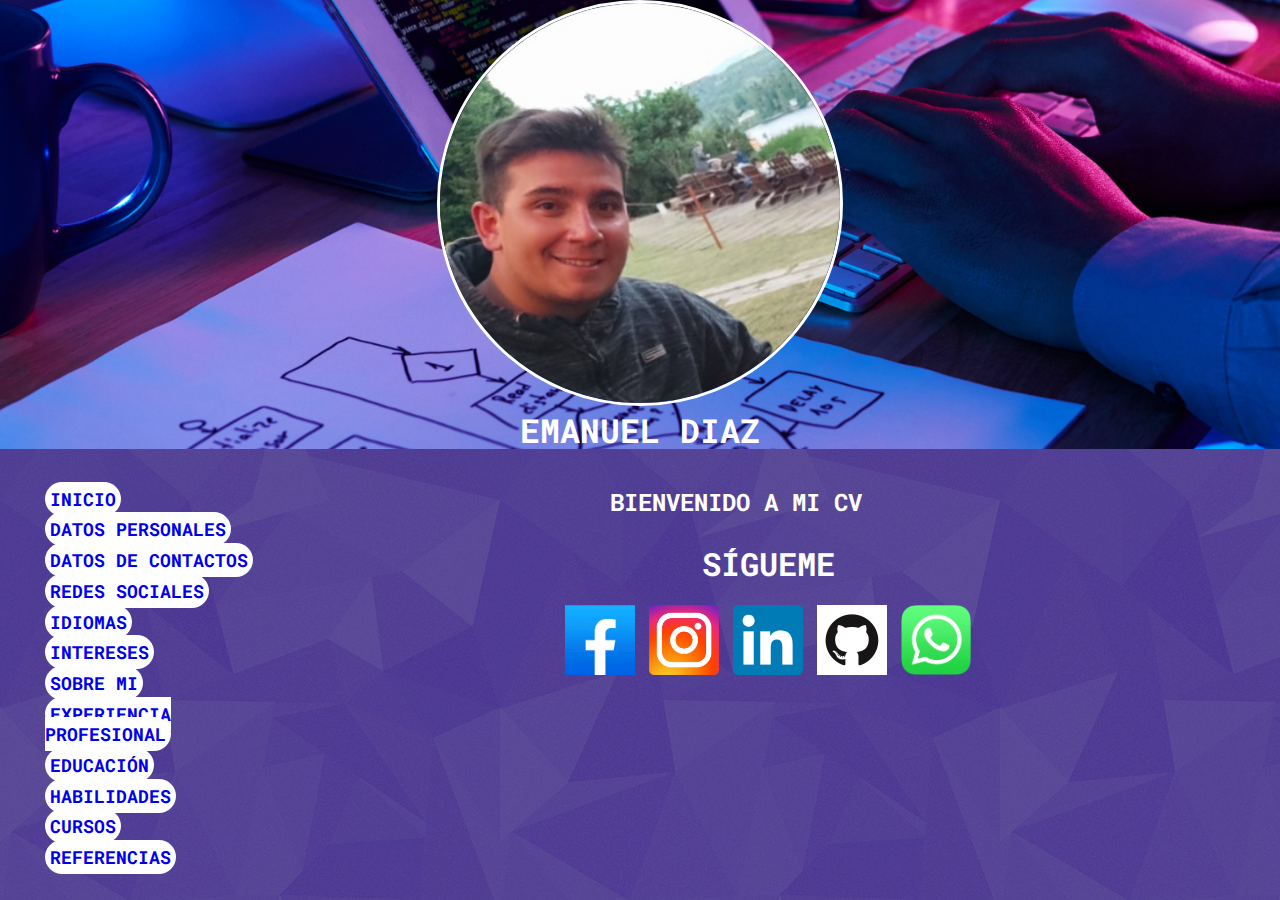
<file: index.html>
<!DOCTYPE html>
<html lang="es">

<head>
  <title>CURRICULUM VITAE</title>
  <meta charset="UTF-8">
  <meta http-equiv="X-UA-Compatible" content="IE=edge,chrome=1">
  <link rel="stylesheet" type="text/css" href="css/normalize.css">
  <link rel="stylesheet"  href="/css/styles.css">
</head>

<body>
  <header>
    <section id="portada">    
      <img alt="Mi foto" class="img-circle" src="img/foto-perfil.jpg">
      <p>EMANUEL DIAZ</p>
    </section>
  </header>

  <main>
    <section class="sidebar">
      <nav id="sidebar-menu">
        <ul>
          <li><a href="/index.html">INICIO</a></li>
          <li><a href="./personales.html">DATOS PERSONALES</a></li>
          <li><a href="./contacto.html">DATOS DE CONTACTOS</a></li>
          <li><a href="./redes.html">REDES SOCIALES</a></li>
          <li><a href="./idiomas.html">IDIOMAS</a></li>
          <li><a href="./intereses.html">INTERESES</a></li>
          <li><a href="./sobremi.html">SOBRE MI</a></li>
          <li><a href="./experienciaprofesional.html">EXPERIENCIA PROFESIONAL</a></li>
          <li><a href="./educacion.html">EDUCACIÓN</a></li>
          <li><a href="./habilidades.html">HABILIDADES</a></li>
          <li><a href="./curso.html">CURSOS</a></li>
          <li><a href="referencias.html">REFERENCIAS</a></li>
        </ul>
      </nav>
    </section>
    

    <section id="content">
      <h1>BIENVENIDO A MI CV</h1>
      <div id="content-description">
      </div>
    </section>
    <section id="contact">
      <h1>SÍGUEME</h1>
      <div>
        <a href="https://www.facebook.com/emanueldiaz15/">
          <img alt="emanueldiaz15" src="img/logo-fb.png" />
        </a>
        <a href="https://www.instagram.com/emaanueldiaz/">
          <img alt="emaanueldiaz" src="img/instagram-logo.jpg">
        </a>
        <a href="https://www.linkedin.com/in/emaanueldiaz/">
          <img src="img/linkedin logo.png" alt="emaanueldiaz">
        </a>
        <a href="https://github.com/emaanueldiaz">
          <img alt="emaanueldiaz" src="img/logo-gh.png">
        </a>
        <a href="https://wa.link/h131d9">
          <img alt="MI WSP" src="img/whatsApp-logo.png">
        </a>
      </div>
  </main>

<!--- <footer>
    <section id="contact">
      <h1><span>Sígueme</span></h1>
      <div>
        <a href="https://www.facebook.com/emanueldiaz15/">
          <img alt="emanueldiaz15" src="img/logo-fb.png" />
        </a>
        <a href="https://www.instagram.com/emaanueldiaz/">
          <img alt="emaanueldiaz" src="img/instagram-logo.jpg">
        </a>
        <a href="https://www.linkedin.com/in/emaanueldiaz/">
          <img src="img/linkedin logo.png" alt="emaanueldiaz">
        </a>
        <a href="https://github.com/emaanueldiaz">
          <img alt="emaanueldiaz" src="img/logo-gh.png">
        </a>
        <a href="https://wa.link/h131d9">
          <img alt="MI WSP" src="img/whatsApp-logo.png">
        </a>
      </div>
</footer> -->
</body>

</html>
</file>
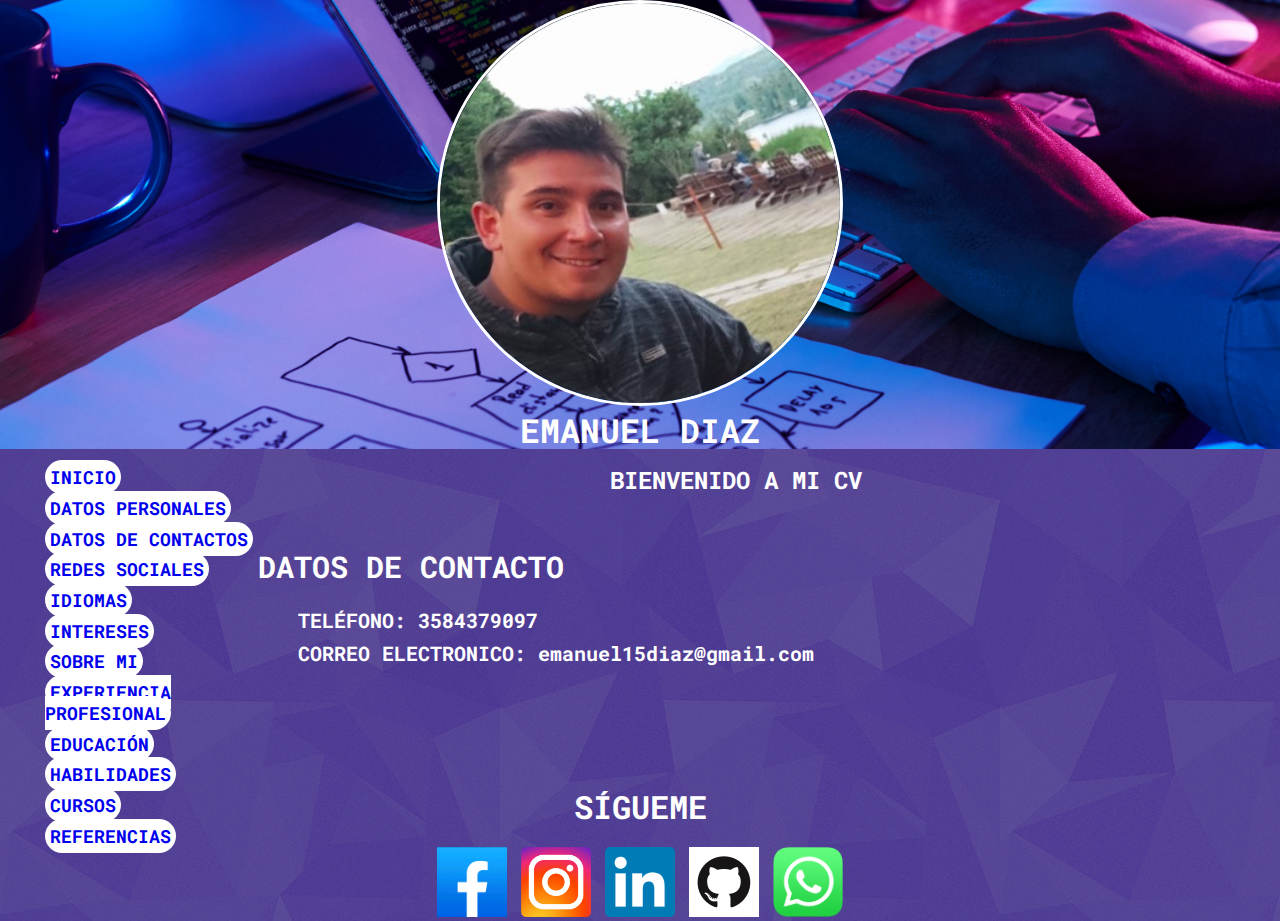
<file: contacto.html>
<!DOCTYPE html>
<html lang="es">

<head>
  <title>CURRICULUM VITAE</title>
  <meta charset="UTF-8">
  <meta http-equiv="X-UA-Compatible" content="IE=edge,chrome=1">
  <link rel="stylesheet" type="text/css" href="/css/normalize.css">
  <link rel="stylesheet"  href="/css/styles.css">
</head>

<body>
  <header>
    <section id="portada">    
      <img alt="Mi foto" class="img-circle" src="/img/foto-perfil.jpg">
      <p>EMANUEL DIAZ</p>
    </section>
  </header>
  <main>
    <section class="sidebar">
      <nav id="sidebar-menu">
        <ul>
          <li><a href="/index.html">INICIO</a></li>
          <li><a href="./personales.html">DATOS PERSONALES</a></li>
          <li><a href="./contacto.html">DATOS DE CONTACTOS</a></li>
          <li><a href="./redes.html">REDES SOCIALES</a></li>
          <li><a href="./idiomas.html">IDIOMAS</a></li>
          <li><a href="./intereses.html">INTERESES</a></li>
          <li><a href="./sobremi.html">SOBRE MI</a></li>
          <li><a href="./experienciaprofesional.html">EXPERIENCIA PROFESIONAL</a></li>
          <li><a href="./educacion.html">EDUCACIÓN</a></li>
          <li><a href="./habilidades.html">HABILIDADES</a></li>
          <li><a href="./curso.html">CURSOS</a></li>
          <li><a href="referencias.html">REFERENCIAS</a></li>
        </ul>
      </nav>
    </section>
    <section id="content">
      <h1>BIENVENIDO A MI CV</h1>
      <div id="content-description">
        <h2>DATOS DE CONTACTO</h2>
        <ul>
          <li>TELÉFONO:     3584379097</li>
          <li>CORREO ELECTRONICO:     emanuel15diaz@gmail.com</strong></li>
        </ul>
      </div>
      
    </section>
  </main>
  <footer>
    <section id="contact">
      <h1>SÍGUEME</h1>
      <div>
        <a href="https://www.facebook.com/emanueldiaz15/">
          <img alt="emanueldiaz15" src="img/logo-fb.png" />
        </a>
        <a href="https://www.instagram.com/emaanueldiaz/">
          <img alt="emaanueldiaz" src="img/instagram-logo.jpg">
        </a>
        <a href="https://www.linkedin.com/in/emaanueldiaz/">
          <img src="img/linkedin logo.png" alt="emaanueldiaz">
        </a>
        <a href="https://github.com/emaanueldiaz">
          <img alt="emaanueldiaz" src="img/logo-gh.png">
        </a>
        <a href="https://wa.link/h131d9">
          <img alt="MI WSP" src="img/whatsApp-logo.png">
        </a>
      </div>
  </footer>
</body>
</html>
</file>
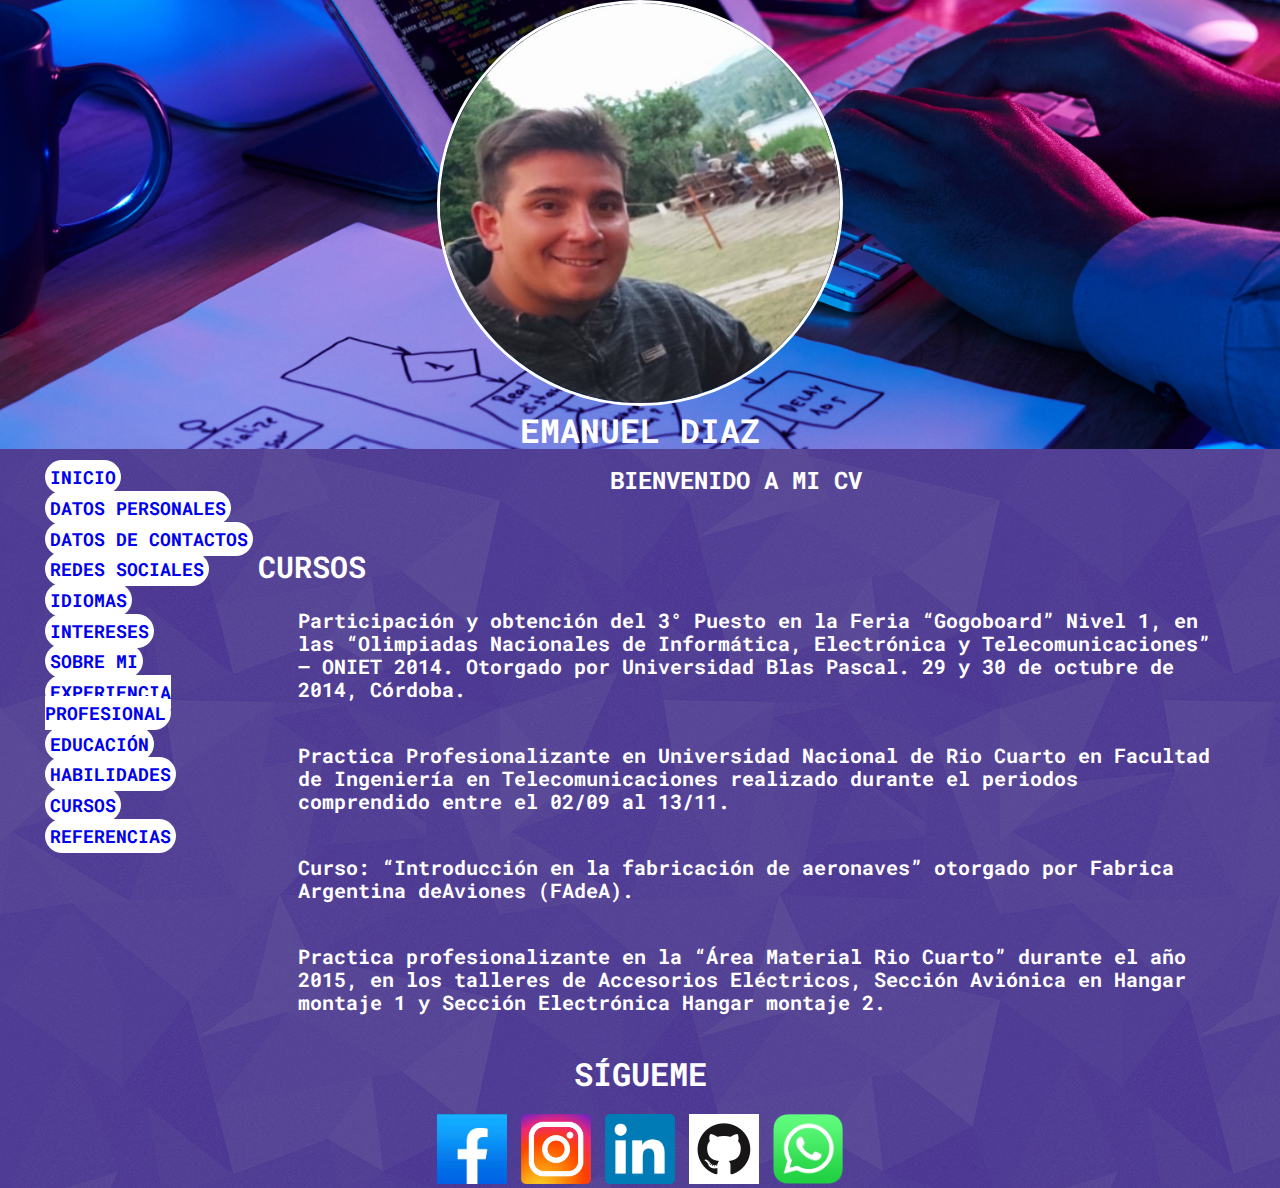
<file: curso.html>
<!DOCTYPE html>
<html lang="es">

<head>
  <title>CURRICULUM VITAE</title>
  <meta charset="UTF-8">
  <meta http-equiv="X-UA-Compatible" content="IE=edge,chrome=1">
  <link rel="stylesheet" type="text/css" href="/css/normalize.css">
  <link rel="stylesheet"  href="/css/styles.css">
</head>

<body>
  <header>
    <section id="portada">    
      <img alt="Mi foto" class="img-circle" src="/img/foto-perfil.jpg">
      <p>EMANUEL DIAZ</p>
    </section>
  </header>
  <main>
    <section class="sidebar">
      <nav id="sidebar-menu">
        <ul>
          <li><a href="/index.html">INICIO</a></li>
          <li><a href="./personales.html">DATOS PERSONALES</a></li>
          <li><a href="./contacto.html">DATOS DE CONTACTOS</a></li>
          <li><a href="./redes.html">REDES SOCIALES</a></li>
          <li><a href="./idiomas.html">IDIOMAS</a></li>
          <li><a href="./intereses.html">INTERESES</a></li>
          <li><a href="./sobremi.html">SOBRE MI</a></li>
          <li><a href="./experienciaprofesional.html">EXPERIENCIA PROFESIONAL</a></li>
          <li><a href="./educacion.html">EDUCACIÓN</a></li>
          <li><a href="./habilidades.html">HABILIDADES</a></li>
          <li><a href="./curso.html">CURSOS</a></li>
          <li><a href="referencias.html">REFERENCIAS</a></li>
        </ul>
      </nav>
    </section>
    <section id="content">
      <h1>BIENVENIDO A MI CV</h1>
      <div id="content-description">
        <h2>CURSOS</h2>
        <ul>
        <li>Participación y obtención del 3° Puesto en la Feria
            “Gogoboard” Nivel 1, en las “Olimpiadas Nacionales de
            Informática, Electrónica y Telecomunicaciones” – ONIET
            2014. Otorgado por Universidad Blas Pascal. 29 y 30 de
            octubre de 2014, Córdoba.
        </li>
        <br>
        <li>Practica Profesionalizante en Universidad Nacional de Rio
            Cuarto en Facultad de Ingeniería en
            Telecomunicaciones realizado durante el periodos
            comprendido entre el 02/09 al 13/11.
        </li>
        <br>
        <li>Curso: “Introducción en la fabricación de aeronaves”
            otorgado por Fabrica Argentina deAviones (FAdeA).
        </li>
        <br>
        <li>Practica profesionalizante en la “Área Material Rio Cuarto”
            durante el año 2015, en los talleres de Accesorios
            Eléctricos, Sección Aviónica en Hangar montaje 1 y Sección
            Electrónica Hangar montaje 2.
        </li>
        </ul>
      </div>
    </section>
    </main>

    <footer>
    <section id="contact">
      <h1><span>SÍGUEME</span></h1>
      <div>
        <a href="https://www.facebook.com/emanueldiaz15/">
          <img alt="emanueldiaz15" src="img/logo-fb.png" />
        </a>
        <a href="https://www.instagram.com/emaanueldiaz/">
          <img alt="emaanueldiaz" src="img/instagram-logo.jpg">
        </a>
        <a href="https://www.linkedin.com/in/emaanueldiaz/">
          <img src="img/linkedin logo.png" alt="emaanueldiaz">
        </a>
        <a href="https://github.com/emaanueldiaz">
          <img alt="emaanueldiaz" src="img/logo-gh.png">
        </a>
        <a href="https://wa.link/h131d9">
          <img alt="MI WSP" src="img/whatsApp-logo.png">
        </a>
      </div>
  </footer>
</body>
</html>
</file>
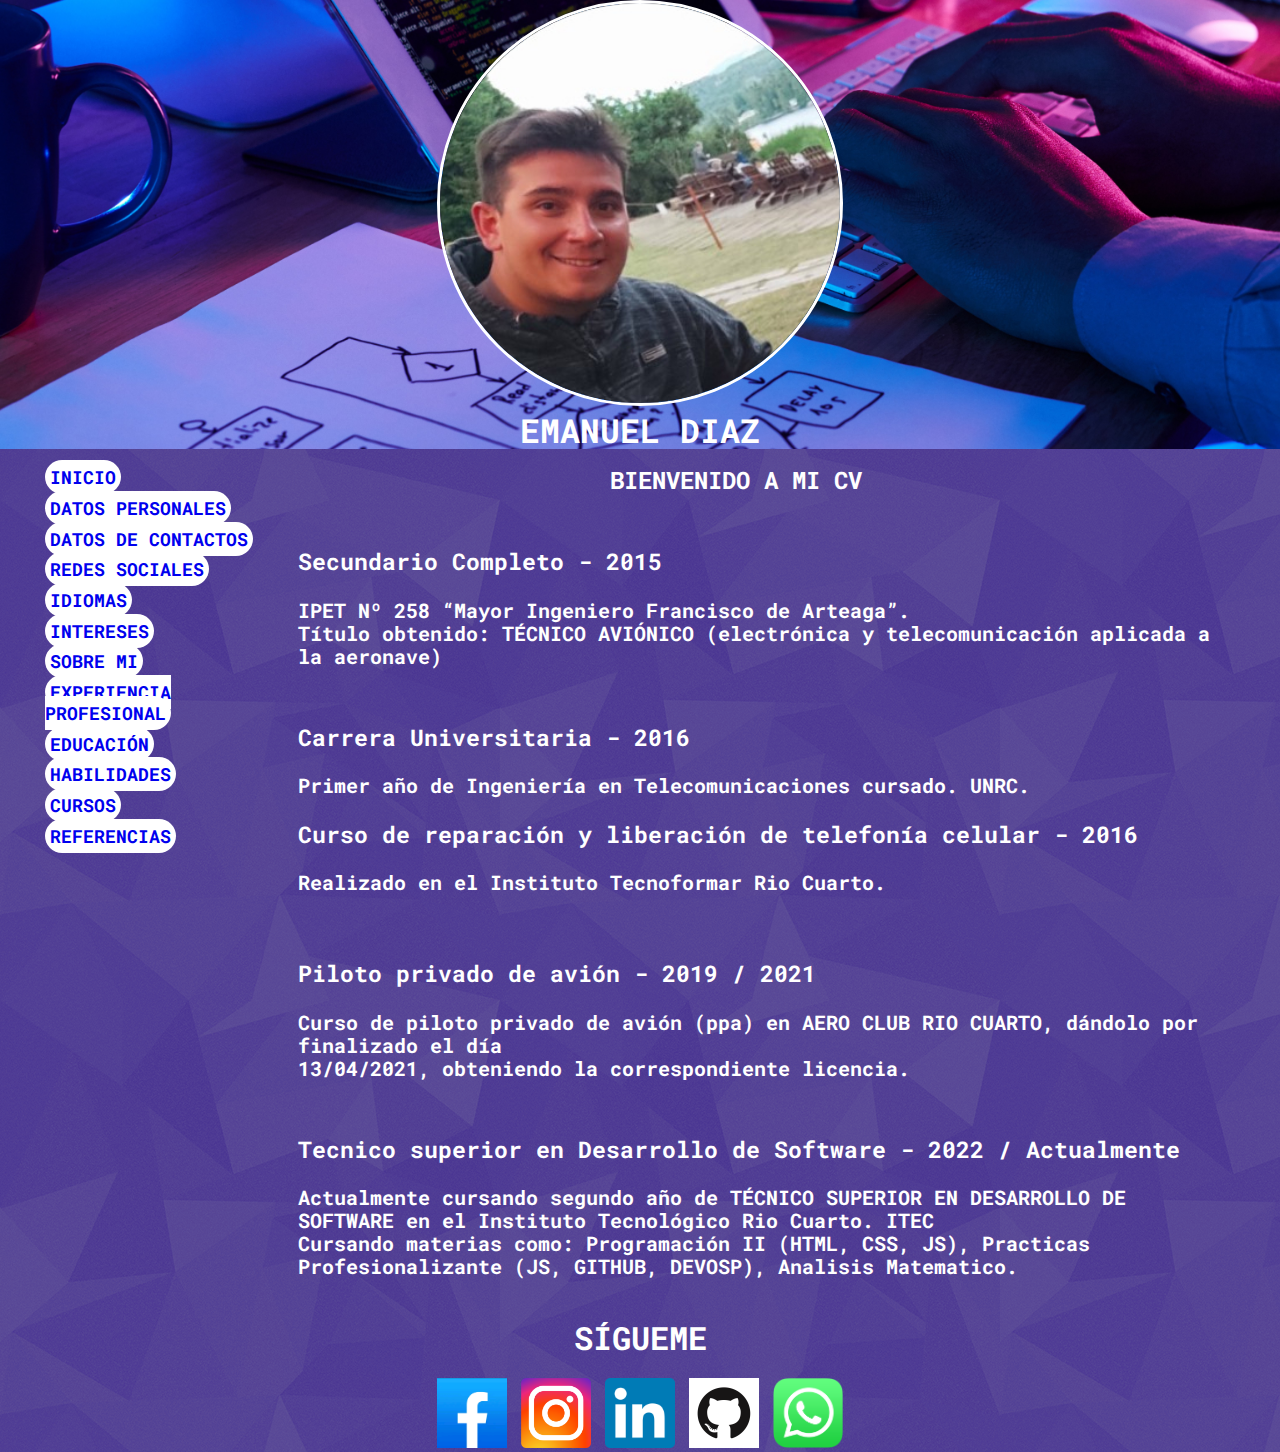
<file: educacion.html>
<!DOCTYPE html>
<html lang="es">

<head>
  <title>CURRICULUM VITAE</title>
  <meta charset="UTF-8">
  <meta http-equiv="X-UA-Compatible" content="IE=edge,chrome=1">
  <link rel="stylesheet" type="text/css" href="/css/normalize.css">
  <link rel="stylesheet"  href="/css/styles.css">
</head>

<body>
  <header>
    <section id="portada">    
      <img alt="Mi foto" class="img-circle" src="/img/foto-perfil.jpg">
      <p>EMANUEL DIAZ</p>
    </section>
  </header>
  <main>
    <section class="sidebar">
      <nav id="sidebar-menu">
        <ul>
          <li><a href="/index.html">INICIO</a></li>
          <li><a href="./personales.html">DATOS PERSONALES</a></li>
          <li><a href="./contacto.html">DATOS DE CONTACTOS</a></li>
          <li><a href="./redes.html">REDES SOCIALES</a></li>
          <li><a href="./idiomas.html">IDIOMAS</a></li>
          <li><a href="./intereses.html">INTERESES</a></li>
          <li><a href="./sobremi.html">SOBRE MI</a></li>
          <li><a href="./experienciaprofesional.html">EXPERIENCIA PROFESIONAL</a></li>
          <li><a href="./educacion.html">EDUCACIÓN</a></li>
          <li><a href="./habilidades.html">HABILIDADES</a></li>
          <li><a href="./curso.html">CURSOS</a></li>
          <li><a href="referencias.html">REFERENCIAS</a></li>
        </ul>
      </nav>
    </section>
    <section id="content">
      <h1>BIENVENIDO A MI CV</h1>
      <div id="content-description">
        <ul>
            <li>
                <h3>Secundario Completo - 2015</h3>
                IPET Nº 258 “Mayor Ingeniero Francisco de Arteaga”. <br>
                    Título obtenido: TÉCNICO AVIÓNICO (electrónica y
                    telecomunicación aplicada a la aeronave)
            </li>
            <br>
            <li>
                <h3>Carrera Universitaria - 2016 </h3>
                Primer año de Ingeniería en Telecomunicaciones cursado. UNRC.<br>
            <li><h3>Curso de reparación y liberación de telefonía celular - 2016</h3>
                    Realizado en el Instituto Tecnoformar Rio Cuarto. </p>
            </li>
            <br>
            <li> <h3>Piloto privado de avión - 2019 / 2021</h3>
                Curso de piloto privado de avión (ppa) en AERO CLUB RIO CUARTO, dándolo por finalizado el día <br>
                13/04/2021, obteniendo la correspondiente licencia. 
            </li>
            <br>
            <li>
                <h3>Tecnico superior en Desarrollo de Software - 2022 / Actualmente</h3> 
                Actualmente cursando segundo año de TÉCNICO SUPERIOR EN DESARROLLO DE SOFTWARE en el Instituto Tecnológico Rio Cuarto. ITEC <br>
                Cursando materias como: Programación II (HTML, CSS, JS), Practicas Profesionalizante (JS, GITHUB, DEVOSP), Analisis Matematico.
            </li>
        </ul>
      </div>
    </section>
    </main>

    <footer>
    <section id="contact">
      <h1><span>SÍGUEME</span></h1>
      <div>
        <a href="https://www.facebook.com/emanueldiaz15/">
          <img alt="emanueldiaz15" src="img/logo-fb.png" />
        </a>
        <a href="https://www.instagram.com/emaanueldiaz/">
          <img alt="emaanueldiaz" src="img/instagram-logo.jpg">
        </a>
        <a href="https://www.linkedin.com/in/emaanueldiaz/">
          <img src="img/linkedin logo.png" alt="emaanueldiaz">
        </a>
        <a href="https://github.com/emaanueldiaz">
          <img alt="emaanueldiaz" src="img/logo-gh.png">
        </a>
        <a href="https://wa.link/h131d9">
          <img alt="MI WSP" src="img/whatsApp-logo.png">
        </a>
      </div>
  </footer>
</body>
</html>
</file>
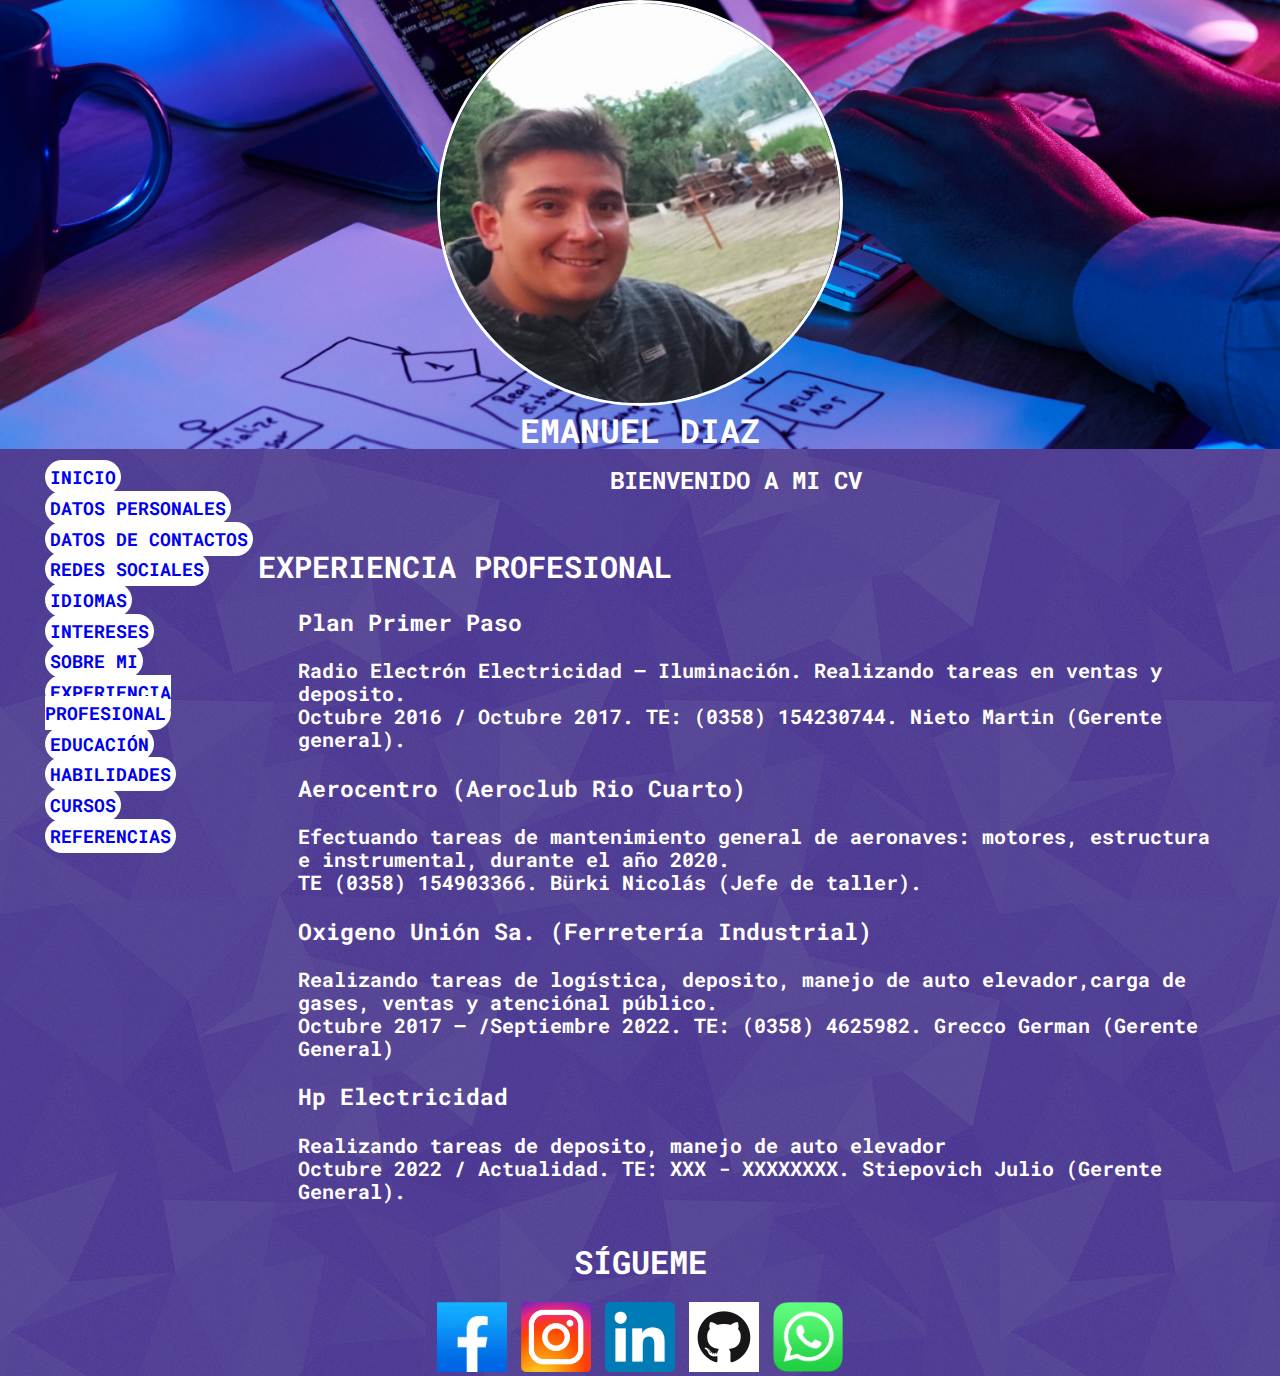
<file: experienciaprofesional.html>
<!DOCTYPE html>
<html lang="es">

<head>
  <title>CURRICULUM VITAE</title>
  <meta charset="UTF-8">
  <meta http-equiv="X-UA-Compatible" content="IE=edge,chrome=1">
  <link rel="stylesheet" type="text/css" href="/css/normalize.css">
  <link rel="stylesheet"  href="/css/styles.css">
</head>

<body>
  <header>
    <section id="portada">    
      <img alt="Mi foto" class="img-circle" src="/img/foto-perfil.jpg">
      <p>EMANUEL DIAZ</p>
    </section>
  </header>
  <main>
    <section class="sidebar">
      <nav id="sidebar-menu">
        <ul>
          <li><a href="/index.html">INICIO</a></li>
          <li><a href="./personales.html">DATOS PERSONALES</a></li>
          <li><a href="./contacto.html">DATOS DE CONTACTOS</a></li>
          <li><a href="./redes.html">REDES SOCIALES</a></li>
          <li><a href="./idiomas.html">IDIOMAS</a></li>
          <li><a href="./intereses.html">INTERESES</a></li>
          <li><a href="./sobremi.html">SOBRE MI</a></li>
          <li><a href="./experienciaprofesional.html">EXPERIENCIA PROFESIONAL</a></li>
          <li><a href="./educacion.html">EDUCACIÓN</a></li>
          <li><a href="./habilidades.html">HABILIDADES</a></li>
          <li><a href="./curso.html">CURSOS</a></li>
          <li><a href="referencias.html">REFERENCIAS</a></li>
        </ul>
      </nav>
    </section>
    <section id="content">
      <h1>BIENVENIDO A MI CV</h1>
      <div id="content-description">
        <h2>EXPERIENCIA PROFESIONAL</h2>
        <ul>
        <li>
            <h3>Plan Primer Paso</h3> 
            Radio Electrón Electricidad – Iluminación. Realizando tareas en ventas y deposito. <br>
            Octubre 2016 / Octubre 2017. TE: (0358) 154230744. Nieto Martin (Gerente general). </li>
        <li>
            <h3>Aerocentro (Aeroclub Rio Cuarto)</h3>
            Efectuando tareas de mantenimiento general de aeronaves: motores, estructura e instrumental, durante el año 2020. <br>
            TE (0358) 154903366. Bürki Nicolás (Jefe de taller). </li>
        <li>
            <h3>Oxigeno Unión Sa. (Ferretería Industrial)</h3>
            Realizando tareas de logística, deposito, manejo de auto elevador,carga de gases, ventas y atenciónal público. <br>
            Octubre 2017 – /Septiembre 2022. TE: (0358) 4625982.  Grecco German (Gerente General)</li>
        <li>
            <h3>Hp Electricidad</h3>
            Realizando tareas de deposito, manejo de auto elevador <br>
            Octubre 2022 / Actualidad. TE: XXX - XXXXXXXX. Stiepovich Julio (Gerente General).</li> 
        </ul>
      </div>
    </section>
    </main>

    <footer>
    <section id="contact">
      <h1><span>SÍGUEME</span></h1>
      <div>
        <a href="https://www.facebook.com/emanueldiaz15/">
          <img alt="emanueldiaz15" src="img/logo-fb.png" />
        </a>
        <a href="https://www.instagram.com/emaanueldiaz/">
          <img alt="emaanueldiaz" src="img/instagram-logo.jpg">
        </a>
        <a href="https://www.linkedin.com/in/emaanueldiaz/">
          <img src="img/linkedin logo.png" alt="emaanueldiaz">
        </a>
        <a href="https://github.com/emaanueldiaz">
          <img alt="emaanueldiaz" src="img/logo-gh.png">
        </a>
        <a href="https://wa.link/h131d9">
          <img alt="MI WSP" src="img/whatsApp-logo.png">
        </a>
      </div>
  </footer>
</body>
</html>
</file>
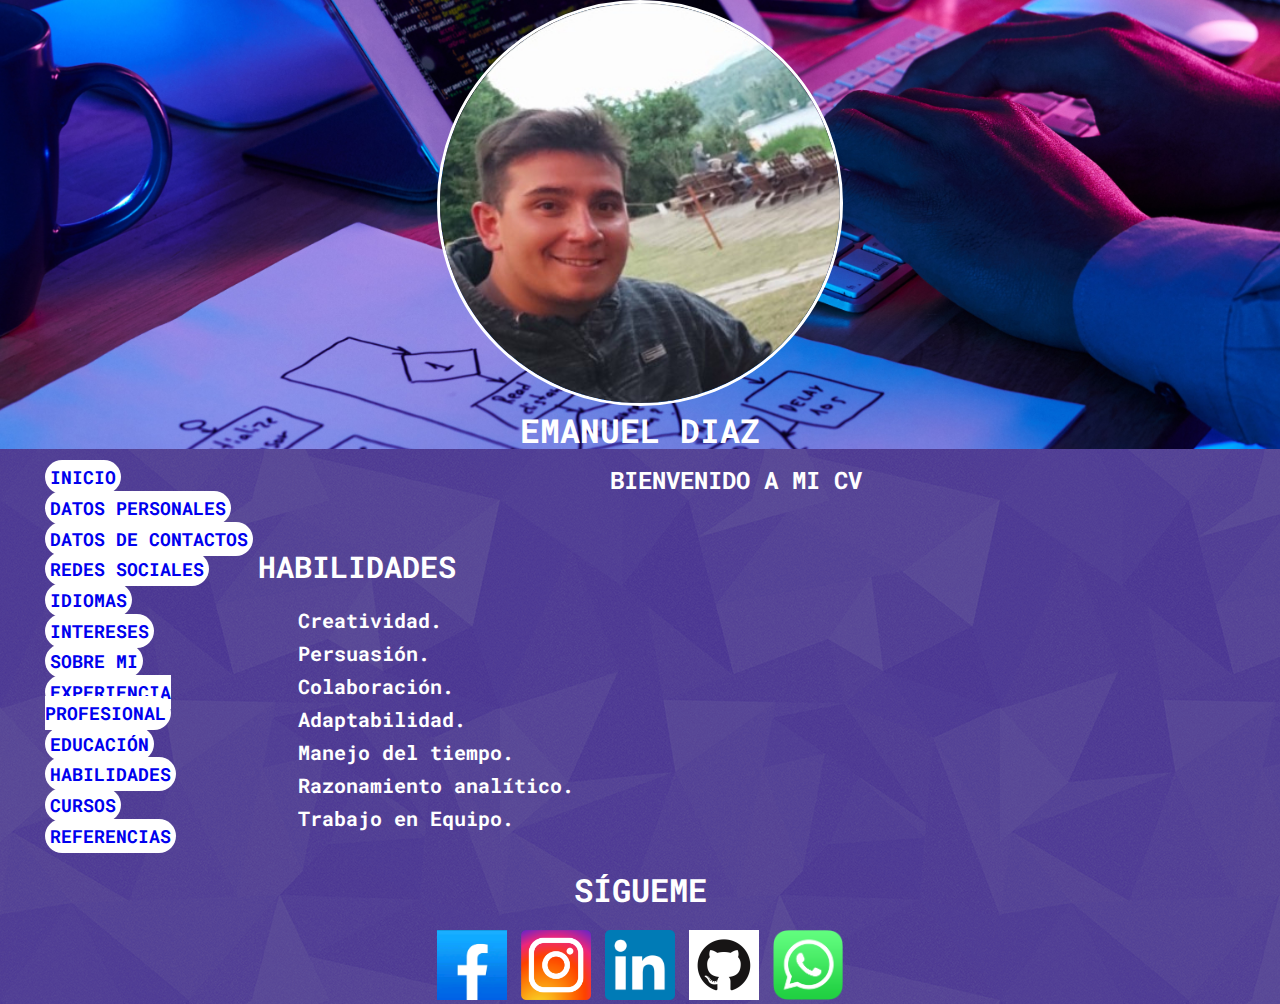
<file: habilidades.html>
<!DOCTYPE html>
<html lang="es">

<head>
  <title>CURRICULUM VITAE</title>
  <meta charset="UTF-8">
  <meta http-equiv="X-UA-Compatible" content="IE=edge,chrome=1">
  <link rel="stylesheet" type="text/css" href="/css/normalize.css">
  <link rel="stylesheet"  href="/css/styles.css">
</head>

<body>
  <header>
    <section id="portada">    
      <img alt="Mi foto" class="img-circle" src="/img/foto-perfil.jpg">
      <p>EMANUEL DIAZ</p>
    </section>
  </header>
  <main>
    <section class="sidebar">
      <nav id="sidebar-menu">
        <ul>
          <li><a href="/index.html">INICIO</a></li>
          <li><a href="./personales.html">DATOS PERSONALES</a></li>
          <li><a href="./contacto.html">DATOS DE CONTACTOS</a></li>
          <li><a href="./redes.html">REDES SOCIALES</a></li>
          <li><a href="./idiomas.html">IDIOMAS</a></li>
          <li><a href="./intereses.html">INTERESES</a></li>
          <li><a href="./sobremi.html">SOBRE MI</a></li>
          <li><a href="./experienciaprofesional.html">EXPERIENCIA PROFESIONAL</a></li>
          <li><a href="./educacion.html">EDUCACIÓN</a></li>
          <li><a href="./habilidades.html">HABILIDADES</a></li>
          <li><a href="./curso.html">CURSOS</a></li>
          <li><a href="referencias.html">REFERENCIAS</a></li>
        </ul>
      </nav>
    </section>
    <section id="content">
      <h1>BIENVENIDO A MI CV</h1>
      <div id="content-description">
        <h2>HABILIDADES</h2>
        <ul>
            <li>Creatividad.</li>
            <li>Persuasión.</li>
            <li>Colaboración.</li>
            <li>Adaptabilidad.</li>
            <li>Manejo del tiempo.</li>
            <li>Razonamiento analítico.</li> 
            <li>Trabajo en Equipo.</li>
            </li>
        </ul>
      </div>
    </section>
    </main>

    <footer>
    <section id="contact">
      <h1><span>SÍGUEME</span></h1>
      <div>
        <a href="https://www.facebook.com/emanueldiaz15/">
          <img alt="emanueldiaz15" src="img/logo-fb.png" />
        </a>
        <a href="https://www.instagram.com/emaanueldiaz/">
          <img alt="emaanueldiaz" src="img/instagram-logo.jpg">
        </a>
        <a href="https://www.linkedin.com/in/emaanueldiaz/">
          <img src="img/linkedin logo.png" alt="emaanueldiaz">
        </a>
        <a href="https://github.com/emaanueldiaz">
          <img alt="emaanueldiaz" src="img/logo-gh.png">
        </a>
        <a href="https://wa.link/h131d9">
          <img alt="MI WSP" src="img/whatsApp-logo.png">
        </a>
      </div>
  </footer>
</body>
</html>
</file>
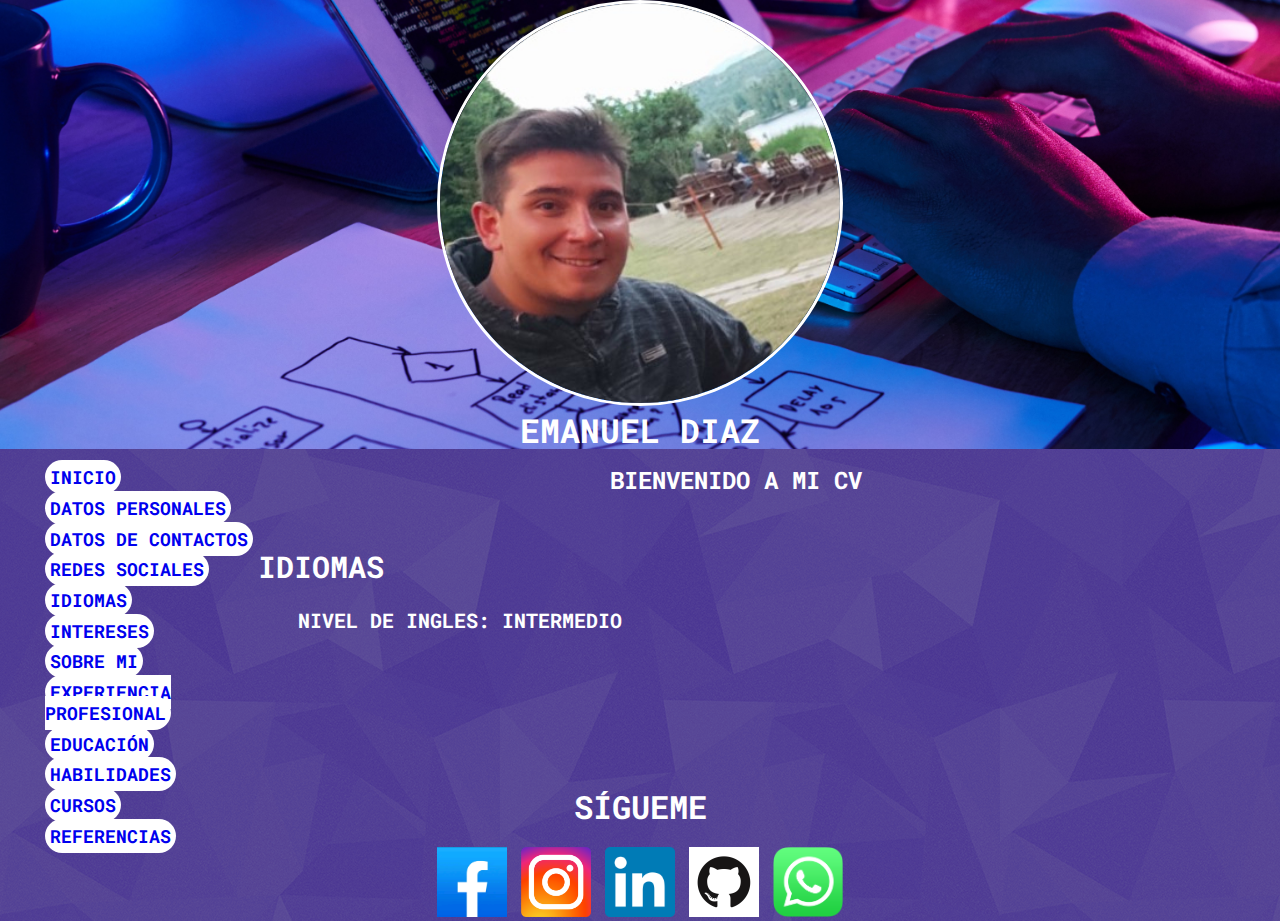
<file: idiomas.html>
<!DOCTYPE html>
<html lang="es">

<head>
  <title>CURRICULUM VITAE</title>
  <meta charset="UTF-8">
  <meta http-equiv="X-UA-Compatible" content="IE=edge,chrome=1">
  <link rel="stylesheet" type="text/css" href="/css/normalize.css">
  <link rel="stylesheet"  href="/css/styles.css">
</head>

<body>
  <header>
    <section id="portada">    
      <img alt="Mi foto" class="img-circle" src="/img/foto-perfil.jpg">
      <p>EMANUEL DIAZ</p>
    </section>
  </header>
  <main>
    <section class="sidebar">
      <nav id="sidebar-menu">
        <ul>
          <li><a href="/index.html">INICIO</a></li>
          <li><a href="./personales.html">DATOS PERSONALES</a></li>
          <li><a href="./contacto.html">DATOS DE CONTACTOS</a></li>
          <li><a href="./redes.html">REDES SOCIALES</a></li>
          <li><a href="./idiomas.html">IDIOMAS</a></li>
          <li><a href="./intereses.html">INTERESES</a></li>
          <li><a href="./sobremi.html">SOBRE MI</a></li>
          <li><a href="./experienciaprofesional.html">EXPERIENCIA PROFESIONAL</a></li>
          <li><a href="./educacion.html">EDUCACIÓN</a></li>
          <li><a href="./habilidades.html">HABILIDADES</a></li>
          <li><a href="./curso.html">CURSOS</a></li>
          <li><a href="./referencias.html">REFERENCIAS</a></li>
        </ul>
      </nav>
    </section>
    <section id="content">
      <h1>BIENVENIDO A MI CV</h1>
      <div id="content-description">
        <h2>IDIOMAS</h2>
        <ul>
        <li>NIVEL DE INGLES: INTERMEDIO</li>
        </ul>
      </div>
    </section>
    </main>

    <footer>
    <section id="contact">
      <h1><span>SÍGUEME</span></h1>
      <div>
        <a href="https://www.facebook.com/emanueldiaz15/">
          <img alt="emanueldiaz15" src="img/logo-fb.png" />
        </a>
        <a href="https://www.instagram.com/emaanueldiaz/">
          <img alt="emaanueldiaz" src="img/instagram-logo.jpg">
        </a>
        <a href="https://www.linkedin.com/in/emaanueldiaz/">
          <img src="img/linkedin logo.png" alt="emaanueldiaz">
        </a>
        <a href="https://github.com/emaanueldiaz">
          <img alt="emaanueldiaz" src="img/logo-gh.png">
        </a>
        <a href="https://wa.link/h131d9">
          <img alt="MI WSP" src="img/whatsApp-logo.png">
        </a>
      </div>
  </footer>
</body>
</html>
</file>
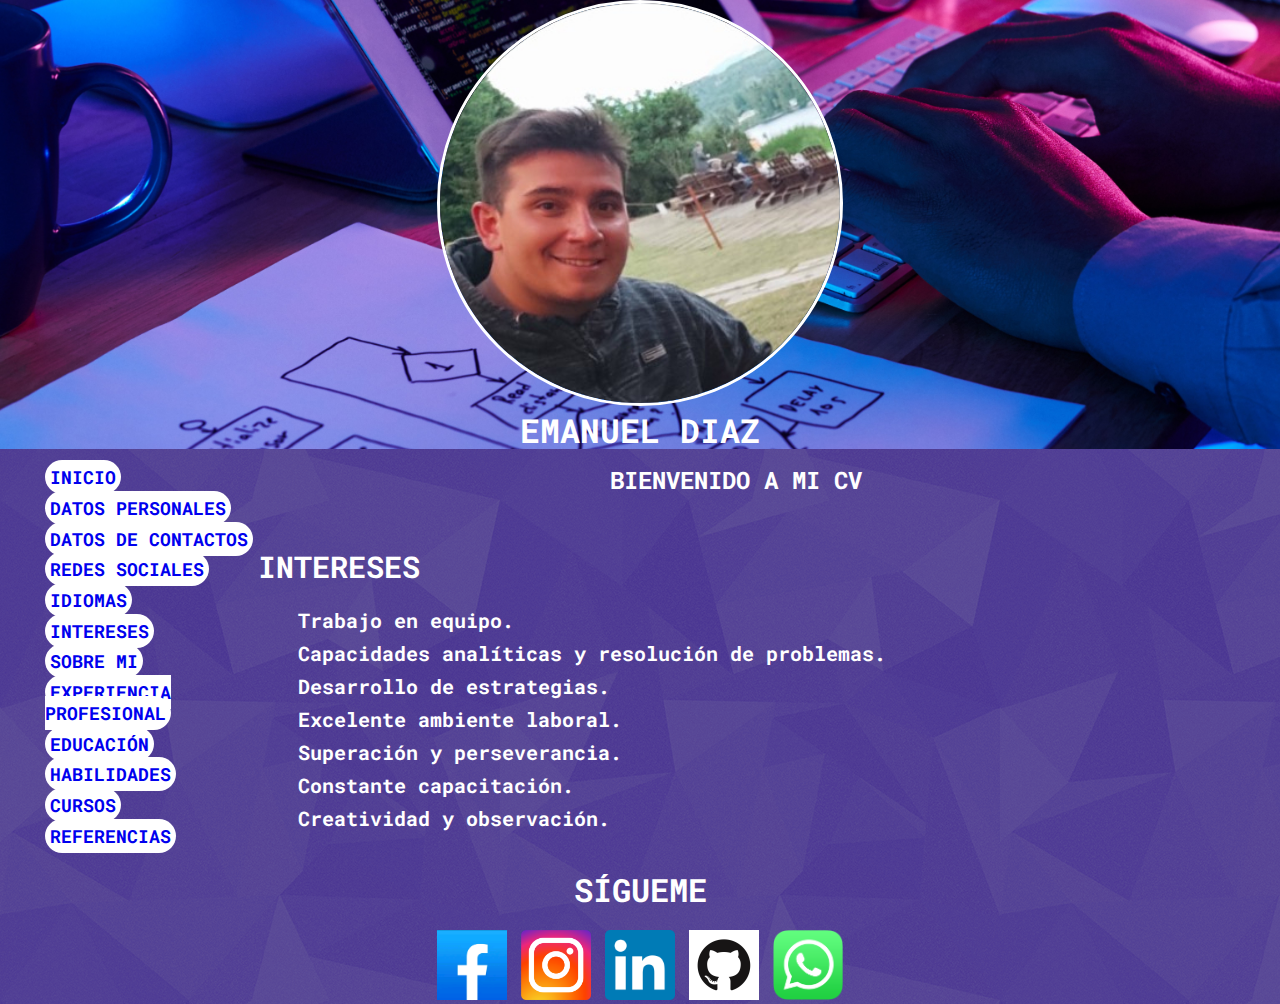
<file: intereses.html>
<!DOCTYPE html>
<html lang="es">

<head>
  <title>CURRICULUM VITAE</title>
  <meta charset="UTF-8">
  <meta http-equiv="X-UA-Compatible" content="IE=edge,chrome=1">
  <link rel="stylesheet" type="text/css" href="/css/normalize.css">
  <link rel="stylesheet"  href="/css/styles.css">
</head>

<body>
  <header>
    <section id="portada">    
      <img alt="Mi foto" class="img-circle" src="/img/foto-perfil.jpg">
      <p>EMANUEL DIAZ</p>
    </section>
  </header>
  <main>
    <section class="sidebar">
      <nav id="sidebar-menu">
        <ul>
          <li><a href="/index.html">INICIO</a></li>
          <li><a href="./personales.html">DATOS PERSONALES</a></li>
          <li><a href="./contacto.html">DATOS DE CONTACTOS</a></li>
          <li><a href="./redes.html">REDES SOCIALES</a></li>
          <li><a href="./idiomas.html">IDIOMAS</a></li>
          <li><a href="./intereses.html">INTERESES</a></li>
          <li><a href="./sobremi.html">SOBRE MI</a></li>
          <li><a href="./experienciaprofesional.html">EXPERIENCIA PROFESIONAL</a></li>
          <li><a href="./educacion.html">EDUCACIÓN</a></li>
          <li><a href="./habilidades.html">HABILIDADES</a></li>
          <li><a href="./curso.html">CURSOS</a></li>
          <li><a href="referencias.html">REFERENCIAS</a></li>
        </ul>
      </nav>
    </section>
    <section id="content">
      <h1>BIENVENIDO A MI CV</h1>
      <div id="content-description">
        <h2>INTERESES</h2>
        <ul>
            <li>Trabajo en equipo.</li>
            <li>Capacidades analíticas y resolución de problemas.</li>
            <li>Desarrollo de estrategias.</li>
            <li>Excelente ambiente laboral.</li>
            <li>Superación y perseverancia.</li>
            <li>Constante capacitación.</li>
            <li>Creatividad y observación.</li>
        </ul>
      </div>
    </section>
    </main>

    <footer>
    <section id="contact">
      <h1><span>SÍGUEME</span></h1>
      <div>
        <a href="https://www.facebook.com/emanueldiaz15/">
          <img alt="emanueldiaz15" src="img/logo-fb.png" />
        </a>
        <a href="https://www.instagram.com/emaanueldiaz/">
          <img alt="emaanueldiaz" src="img/instagram-logo.jpg">
        </a>
        <a href="https://www.linkedin.com/in/emaanueldiaz/">
          <img src="img/linkedin logo.png" alt="emaanueldiaz">
        </a>
        <a href="https://github.com/emaanueldiaz">
          <img alt="emaanueldiaz" src="img/logo-gh.png">
        </a>
        <a href="https://wa.link/h131d9">
          <img alt="MI WSP" src="img/whatsApp-logo.png">
        </a>
      </div>
  </footer>
</body>
</html>
</file>
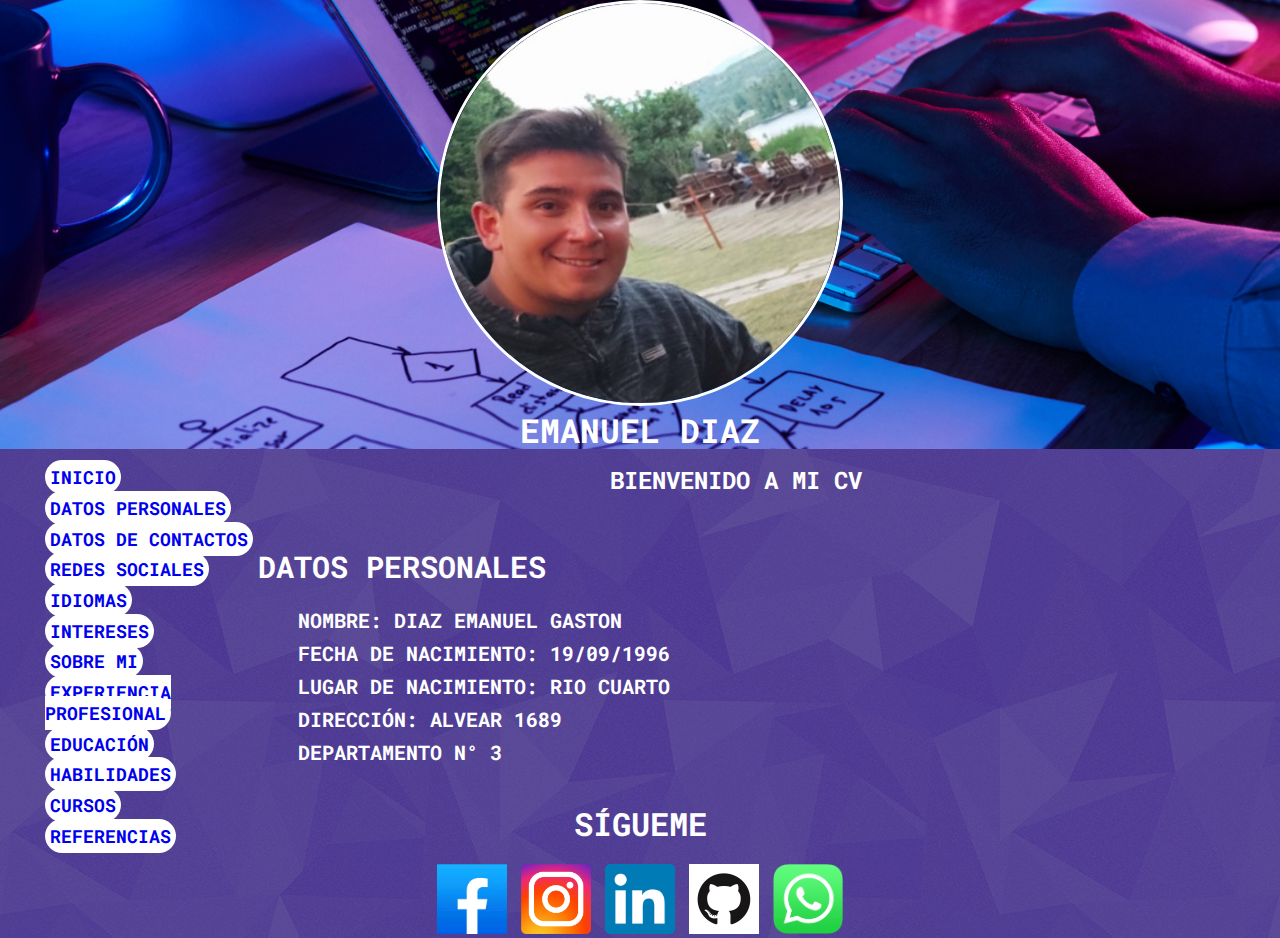
<file: personales.html>
<!DOCTYPE html>
<html lang="es">

<head>
  <title>CURRICULUM VITAE</title>
  <meta charset="UTF-8">
  <meta http-equiv="X-UA-Compatible" content="IE=edge,chrome=1">
  <link rel="stylesheet" type="text/css" href="/css/normalize.css">
  <link rel="stylesheet"  href="/css/styles.css">
</head>

<body>
  <header>
    <section id="portada">    
      <img alt="Mi foto" class="img-circle" src="/img/foto-perfil.jpg">
      <p>EMANUEL DIAZ</p>
    </section>
  </header>
  <main>
    <section class="sidebar">
      <nav id="sidebar-menu">
        <ul>
          <li><a href="/index.html">INICIO</a></li>
          <li><a href="./personales.html">DATOS PERSONALES</a></li>
          <li><a href="./contacto.html">DATOS DE CONTACTOS</a></li>
          <li><a href="./redes.html">REDES SOCIALES</a></li>
          <li><a href="./idiomas.html">IDIOMAS</a></li>
          <li><a href="./intereses.html">INTERESES</a></li>
          <li><a href="./sobremi.html">SOBRE MI</a></li>
          <li><a href="./experienciaprofesional.html">EXPERIENCIA PROFESIONAL</a></li>
          <li><a href="./educacion.html">EDUCACIÓN</a></li>
          <li><a href="./habilidades.html">HABILIDADES</a></li>
          <li><a href="./curso.html">CURSOS</a></li>
          <li><a href="referencias.html">REFERENCIAS</a></li>
        </ul>
      </nav>
    </section>
    <section id="content">
      <h1>BIENVENIDO A MI CV</h1>
      <div id="content-description">
        <h2>DATOS PERSONALES</h2>
        <ul>
        <li>NOMBRE: DIAZ EMANUEL GASTON</li>
        <li>FECHA DE NACIMIENTO: 19/09/1996</li>
        <li>LUGAR DE NACIMIENTO: RIO CUARTO</li>
        <li>DIRECCIÓN: ALVEAR 1689 </li>
        <li>DEPARTAMENTO N° 3</li>
    </ul>
      </div>
    </section>
    </main>

    <footer>
    <section id="contact">
      <h1><span>SÍGUEME</span></h1>
      <div>
        <a href="https://www.facebook.com/emanueldiaz15/">
          <img alt="emanueldiaz15" src="img/logo-fb.png" />
        </a>
        <a href="https://www.instagram.com/emaanueldiaz/">
          <img alt="emaanueldiaz" src="img/instagram-logo.jpg">
        </a>
        <a href="https://www.linkedin.com/in/emaanueldiaz/">
          <img src="img/linkedin logo.png" alt="emaanueldiaz">
        </a>
        <a href="https://github.com/emaanueldiaz">
          <img alt="emaanueldiaz" src="img/logo-gh.png">
        </a>
        <a href="https://wa.link/h131d9">
          <img alt="MI WSP" src="img/whatsApp-logo.png">
        </a>
      </div>
  </footer>
</body>
</html>
</file>
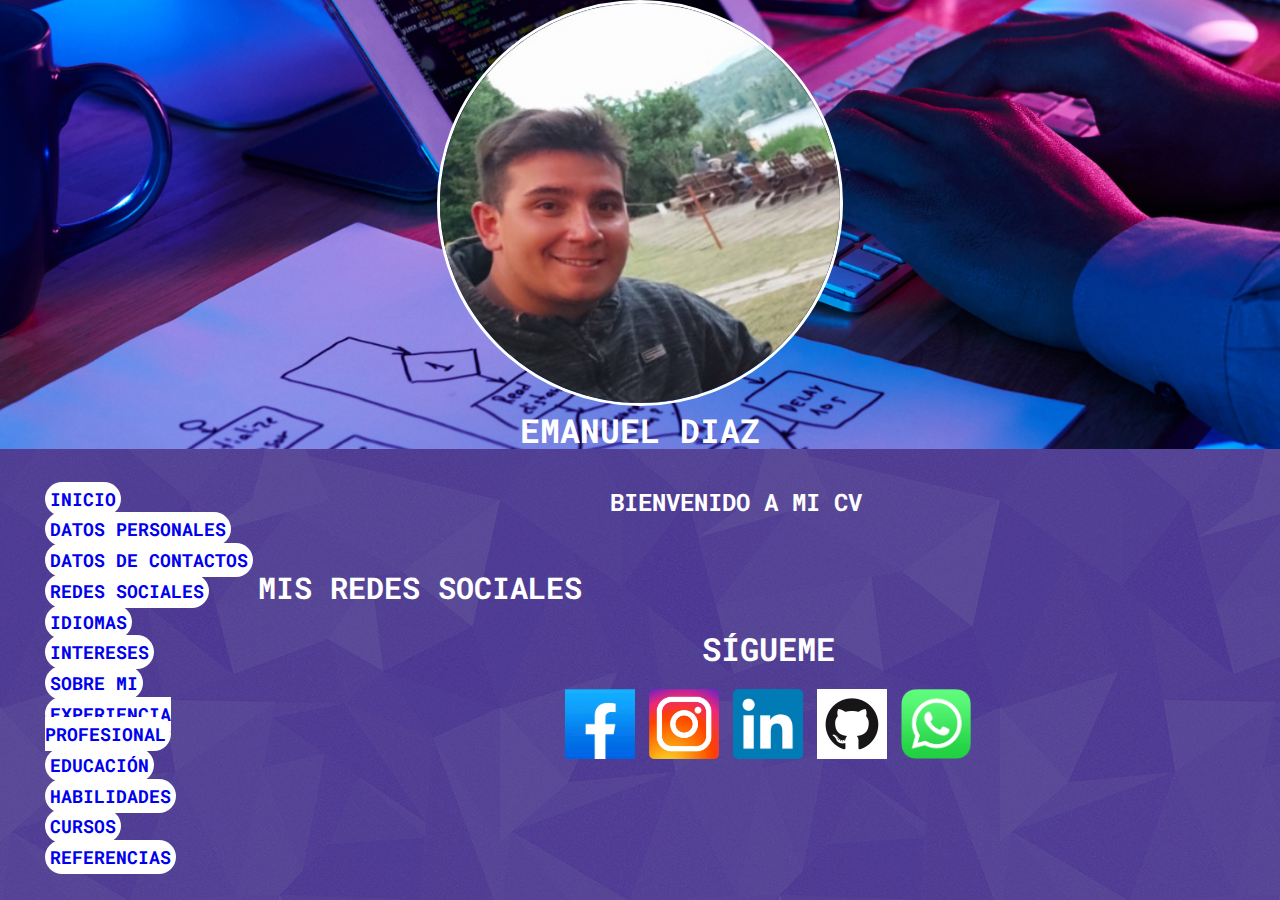
<file: redes.html>
<!DOCTYPE html>
<html lang="es">

<head>
  <title>CURRICULUM VITAE</title>
  <meta charset="UTF-8">
  <meta http-equiv="X-UA-Compatible" content="IE=edge,chrome=1">
  <link rel="stylesheet" type="text/css" href="css/normalize.css">
  <link rel="stylesheet"  href="/css/styles.css">
</head>

<body>
  <header>
    <section id="portada">    
      <img alt="Mi foto" class="img-circle" src="img/foto-perfil.jpg">
      <p>EMANUEL DIAZ</p>
    </section>
  </header>

  <main>
    <section class="sidebar">
      <nav id="sidebar-menu">
        <ul>
          <li><a href="/index.html">INICIO</a></li>
          <li><a href="./personales.html">DATOS PERSONALES</a></li>
          <li><a href="./contacto.html">DATOS DE CONTACTOS</a></li>
          <li><a href="./redes.html">REDES SOCIALES</a></li>
          <li><a href="./idiomas.html">IDIOMAS</a></li>
          <li><a href="./intereses.html">INTERESES</a></li>
          <li><a href="./sobremi.html">SOBRE MI</a></li>
          <li><a href="./experienciaprofesional.html">EXPERIENCIA PROFESIONAL</a></li>
          <li><a href="./educacion.html">EDUCACIÓN</a></li>
          <li><a href="./habilidades.html">HABILIDADES</a></li>
          <li><a href="./curso.html">CURSOS</a></li>
          <li><a href="referencias.html">REFERENCIAS</a></li>
        </ul>
      </nav>
    </section>
    

    <section id="content">
      <h1>BIENVENIDO A MI CV</h1>
      <div id="content-description">
        <h2>MIS REDES SOCIALES</h2>
      </div>
    </section>
    <section id="contact">
      <h1><span>SÍGUEME</span></h1>
      <div>
        <a href="https://www.facebook.com/emanueldiaz15/">
          <img alt="emanueldiaz15" src="img/logo-fb.png" />
        </a>
        <a href="https://www.instagram.com/emaanueldiaz/">
          <img alt="emaanueldiaz" src="img/instagram-logo.jpg">
        </a>
        <a href="https://www.linkedin.com/in/emaanueldiaz/">
          <img src="img/linkedin logo.png" alt="emaanueldiaz">
        </a>
        <a href="https://github.com/emaanueldiaz">
          <img alt="emaanueldiaz" src="img/logo-gh.png">
        </a>
        <a href="https://wa.link/h131d9">
          <img alt="MI WSP" src="img/whatsApp-logo.png">
        </a>
      </div>
  </main>

<!--- <footer>
    <section id="contact">
      <h1><span>Sígueme</span></h1>
      <div>
        <a href="https://www.facebook.com/emanueldiaz15/">
          <img alt="emanueldiaz15" src="img/logo-fb.png" />
        </a>
        <a href="https://www.instagram.com/emaanueldiaz/">
          <img alt="emaanueldiaz" src="img/instagram-logo.jpg">
        </a>
        <a href="https://www.linkedin.com/in/emaanueldiaz/">
          <img src="img/linkedin logo.png" alt="emaanueldiaz">
        </a>
        <a href="https://github.com/emaanueldiaz">
          <img alt="emaanueldiaz" src="img/logo-gh.png">
        </a>
        <a href="https://wa.link/h131d9">
          <img alt="MI WSP" src="img/whatsApp-logo.png">
        </a>
      </div>
</footer> -->
</body>

</html>
</file>
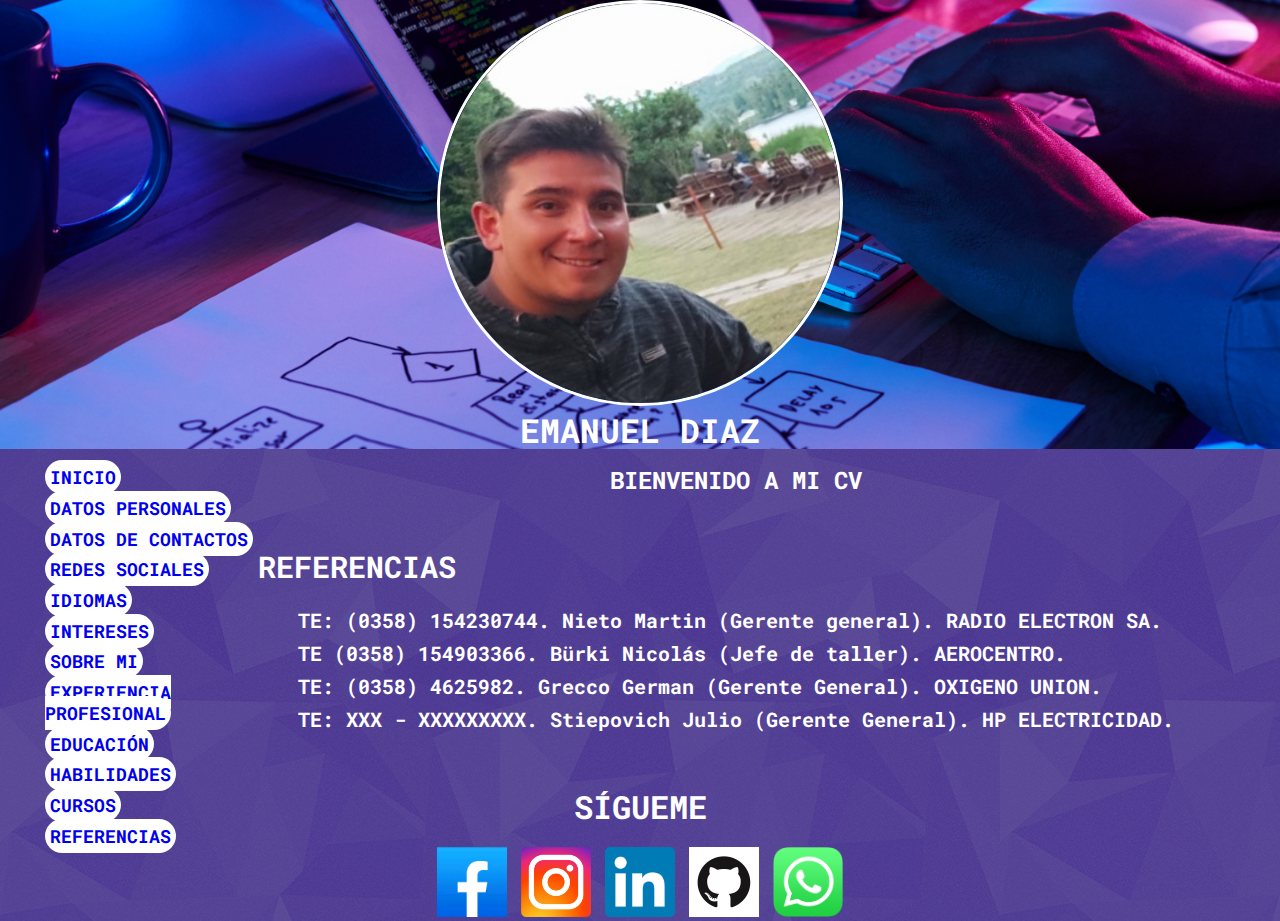
<file: referencias.html>
<!DOCTYPE html>
<html lang="es">

<head>
  <title>CURRICULUM VITAE</title>
  <meta charset="UTF-8">
  <meta http-equiv="X-UA-Compatible" content="IE=edge,chrome=1">
  <link rel="stylesheet" type="text/css" href="/css/normalize.css">
  <link rel="stylesheet"  href="/css/styles.css">
</head>

<body>
  <header>
    <section id="portada">    
      <img alt="Mi foto" class="img-circle" src="/img/foto-perfil.jpg">
      <p>EMANUEL DIAZ</p>
    </section>
  </header>
  <main>
    <section class="sidebar">
      <nav id="sidebar-menu">
        <ul>
          <li><a href="/index.html">INICIO</a></li>
          <li><a href="./personales.html">DATOS PERSONALES</a></li>
          <li><a href="./contacto.html">DATOS DE CONTACTOS</a></li>
          <li><a href="./redes.html">REDES SOCIALES</a></li>
          <li><a href="./idiomas.html">IDIOMAS</a></li>
          <li><a href="./intereses.html">INTERESES</a></li>
          <li><a href="./sobremi.html">SOBRE MI</a></li>
          <li><a href="./experienciaprofesional.html">EXPERIENCIA PROFESIONAL</a></li>
          <li><a href="./educacion.html">EDUCACIÓN</a></li>
          <li><a href="./habilidades.html">HABILIDADES</a></li>
          <li><a href="./curso.html">CURSOS</a></li>
          <li><a href="referencias.html">REFERENCIAS</a></li>
        </ul>
      </nav>
    </section>
    <section id="content">
      <h1>BIENVENIDO A MI CV</h1>
      <div id="content-description">
        <h2>REFERENCIAS</h2>
        <ul>
            <li>TE: (0358) 154230744. Nieto Martin (Gerente general). RADIO ELECTRON SA.</li>
            <li>TE (0358) 154903366. Bürki Nicolás (Jefe de taller). AEROCENTRO.</li>
            <li>TE: (0358) 4625982.  Grecco German (Gerente General). OXIGENO UNION.</li>
            <li>TE: XXX - XXXXXXXXX. Stiepovich Julio (Gerente General). HP ELECTRICIDAD.</li>
        </ul>
      </div>
    </section>
    </main>

    <footer>
    <section id="contact">
      <h1><span>SÍGUEME</span></h1>
      <div>
        <a href="https://www.facebook.com/emanueldiaz15/">
          <img alt="emanueldiaz15" src="img/logo-fb.png" />
        </a>
        <a href="https://www.instagram.com/emaanueldiaz/">
          <img alt="emaanueldiaz" src="img/instagram-logo.jpg">
        </a>
        <a href="https://www.linkedin.com/in/emaanueldiaz/">
          <img src="img/linkedin logo.png" alt="emaanueldiaz">
        </a>
        <a href="https://github.com/emaanueldiaz">
          <img alt="emaanueldiaz" src="img/logo-gh.png">
        </a>
        <a href="https://wa.link/h131d9">
          <img alt="MI WSP" src="img/whatsApp-logo.png">
        </a>
      </div>
  </footer>
</body>
</html>
</file>
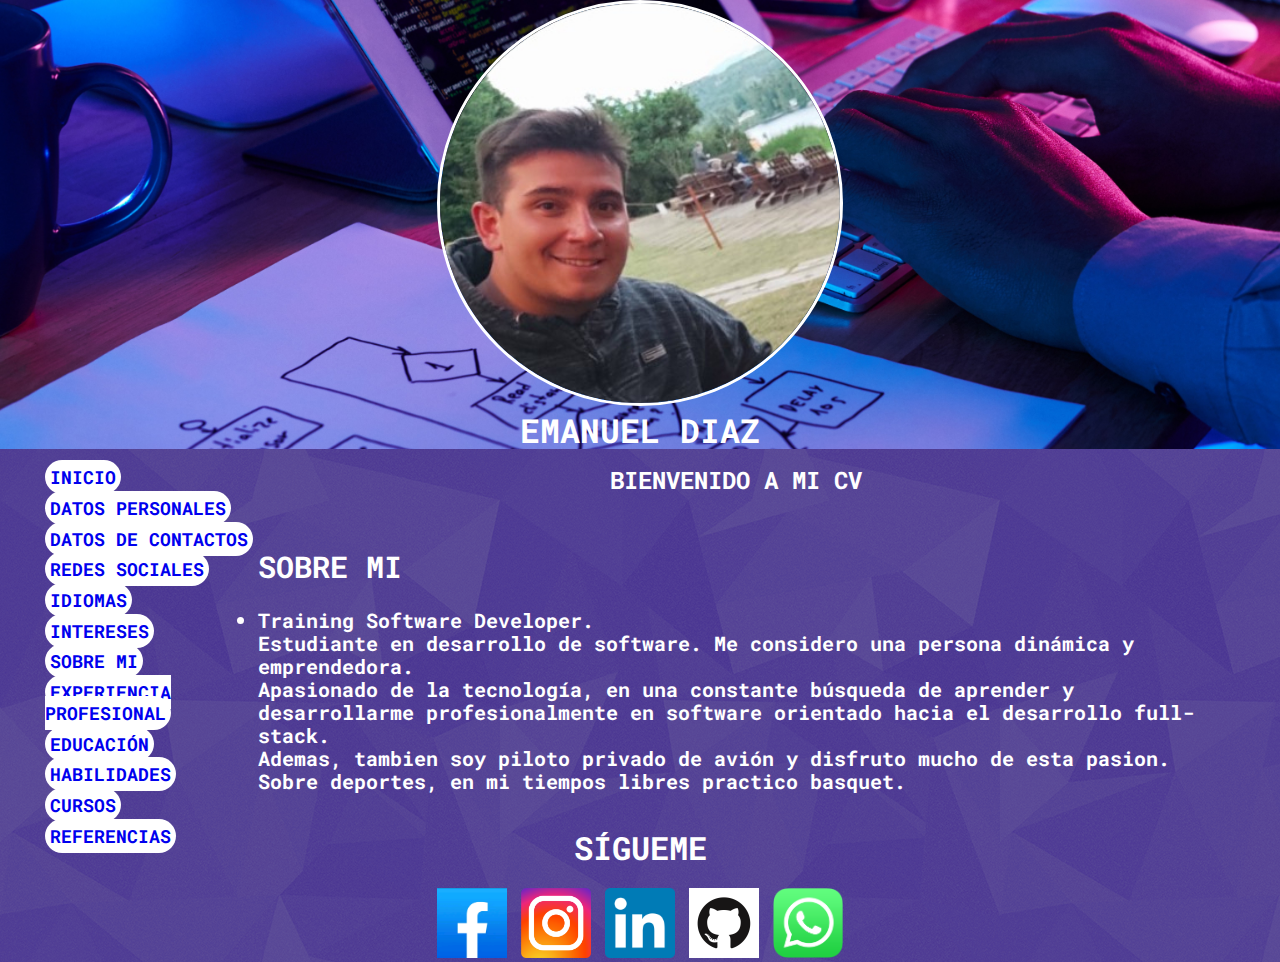
<file: sobremi.html>
<!DOCTYPE html>
<html lang="es">

<head>
  <title>CURRICULUM VITAE</title>
  <meta charset="UTF-8">
  <meta http-equiv="X-UA-Compatible" content="IE=edge,chrome=1">
  <link rel="stylesheet" type="text/css" href="/css/normalize.css">
  <link rel="stylesheet"  href="/css/styles.css">
</head>

<body>
  <header>
    <section id="portada">    
      <img alt="Mi foto" class="img-circle" src="/img/foto-perfil.jpg">
      <p>EMANUEL DIAZ</p>
    </section>
  </header>
  <main>
    <section class="sidebar">
      <nav id="sidebar-menu">
        <ul>
          <li><a href="/index.html">INICIO</a></li>
          <li><a href="./personales.html">DATOS PERSONALES</a></li>
          <li><a href="./contacto.html">DATOS DE CONTACTOS</a></li>
          <li><a href="./redes.html">REDES SOCIALES</a></li>
          <li><a href="./idiomas.html">IDIOMAS</a></li>
          <li><a href="./intereses.html">INTERESES</a></li>
          <li><a href="./sobremi.html">SOBRE MI</a></li>
          <li><a href="./experienciaprofesional.html">EXPERIENCIA PROFESIONAL</a></li>
          <li><a href="./educacion.html">EDUCACIÓN</a></li>
          <li><a href="./habilidades.html">HABILIDADES</a></li>
          <li><a href="./curso.html">CURSOS</a></li>
          <li><a href="referencias.html">REFERENCIAS</a></li>
        </ul>
      </nav>
    </section>
    <section id="content">
      <h1>BIENVENIDO A MI CV</h1>
      <div id="content-description">
        <h2>SOBRE MI</h2>
        <li>Training Software Developer. <br>
          Estudiante en desarrollo de software. 
          Me considero una persona dinámica y emprendedora. <br>
          Apasionado de la tecnología, 
          en una constante búsqueda de aprender
          y desarrollarme profesionalmente en software  
          orientado hacia el desarrollo full-stack. <br>
          Ademas, tambien soy piloto privado de avión 
          y disfruto mucho de esta pasion. <br> 
          Sobre deportes, en mi tiempos libres practico basquet.</li>
        </ul>
      </div>
    </section>
    </main>

    <footer>
    <section id="contact">
      <h1><span>SÍGUEME</span></h1>
      <div>
        <a href="https://www.facebook.com/emanueldiaz15/">
          <img alt="emanueldiaz15" src="img/logo-fb.png" />
        </a>
        <a href="https://www.instagram.com/emaanueldiaz/">
          <img alt="emaanueldiaz" src="img/instagram-logo.jpg">
        </a>
        <a href="https://www.linkedin.com/in/emaanueldiaz/">
          <img src="img/linkedin logo.png" alt="emaanueldiaz">
        </a>
        <a href="https://github.com/emaanueldiaz">
          <img alt="emaanueldiaz" src="img/logo-gh.png">
        </a>
        <a href="https://wa.link/h131d9">
          <img alt="MI WSP" src="img/whatsApp-logo.png">
        </a>
      </div>
  </footer>
</body>
</html>
</file>
<file: css/styles.css>
@import url('https://fonts.googleapis.com/css2?family=Roboto+Mono:wght@300&display=swap');
body{ font-family:"Roboto Mono"; 
  background-image: url("/img/shattered.png");
  background-color: #21008c
}
html {
  margin: 0;
  padding: 0;
}
#portada {
  background-image: url("/img/header.jpg");
  background-size: cover;
}
#portada img {
  display: block;
  width: 400px;
  height: 400px;
  margin: auto;
}
#portada p {
  font-size: 25pt;
  color: white;
  padding-top: 5px;
  margin: 0;
  font-weight: bold;
  text-align: center;
}
.img-circle {
  border: 3px solid white;
  border-radius: 50%;
}
header h1 {
  font-size: 15pt;
  color: white;
  text-align: center;
  padding: 18px 0 18px 0;
  margin: 0 0 10px 0;
}
#content h1{
  font-size: 18pt;
  color:white;
  text-align: center;
  padding: 18px 0 18px 0;
  margin: 0 0 10px 0;
}
#content{
  width: 75%;
  float: left;
  margin: 0;
  font-size: 18px;
}
#content-description{
  padding: 2px 2px 0px 2px;
  width: auto;
  height: auto;
  font-size: 20px;
  color:white;
}
.sidebar{
  width: 20%;
  float: left;
}
#sidebar-menu{
  margin: 5px 0 0 5px;
  width:300x;
  height:300px;
  color: white;
  font-size: 18px;
  }
ul{ 
  list-style: none; 
  text-align:left; 
}
ul li {
  margin: 10px 0 10px 0;
  color: white;
}
li a {
  padding:5px;
  text-decoration:none;
  background-color:white;
  border-radius: 32px 32px 32px 32px;
}
li {
  margin-bottom: 15px;
  font-weight: bold;
}

a:focus { outline: 2px dotted; }
a:hover, a:active { background-color: #CC3399;
  box-shadow: 20px -4px 50px 5px #74014e;}

#contact img {
  height: 70px;
  width: 70px;
  margin-left: 2px;
  margin-right: 2px;
}
#contact a {
  text-decoration: none;
}
#contact h1 {
  text-decoration: none;
  color: white;
  text-align: center;
}
#contact img:hover {
  opacity: 0.8;
}
#contact {
  text-align: center;
  width: 100%;
}

footer{
  float: left;
  width: 100%;
  justify-content: center;
  align-items: center;
}
</file>
